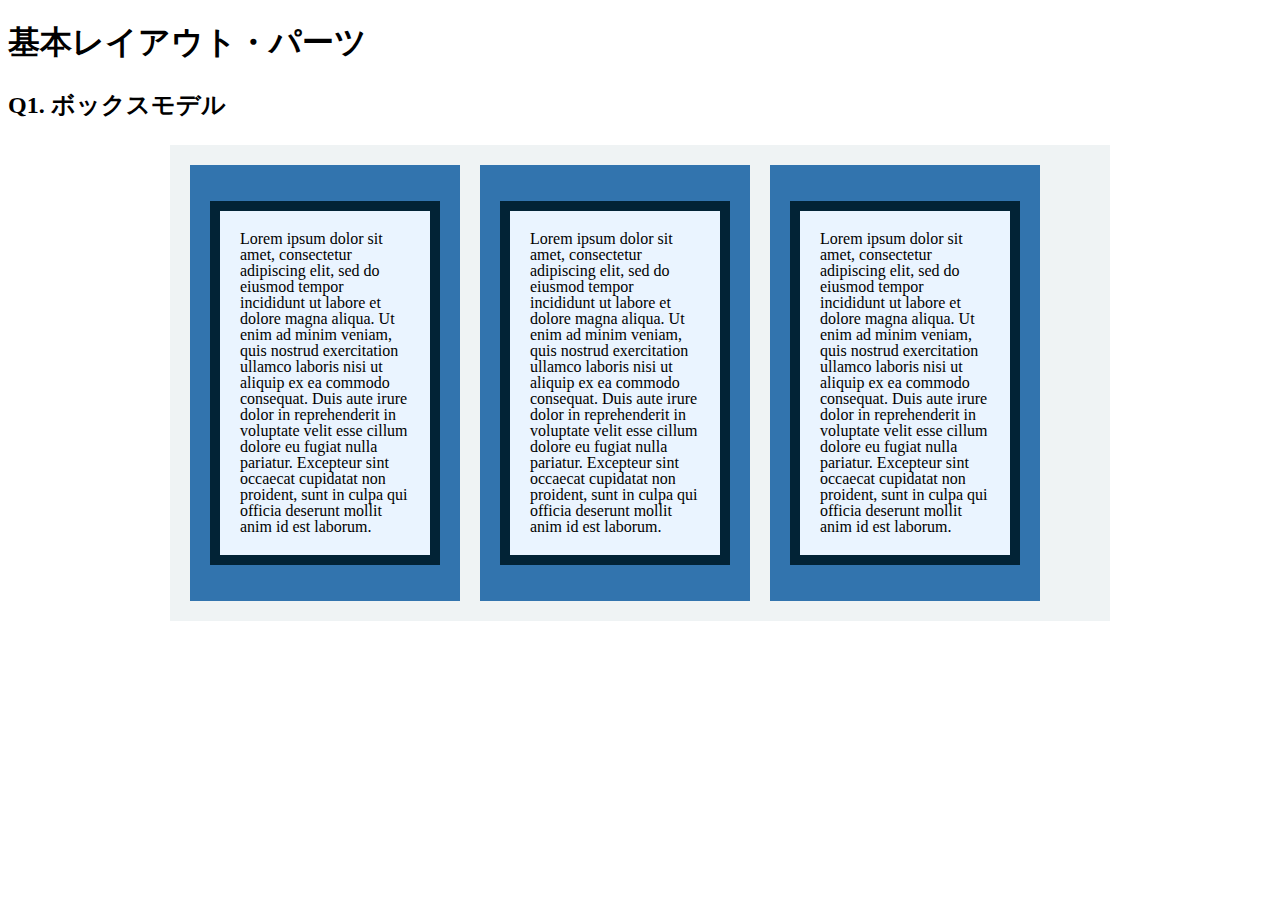
<file: layout_parts/q1/index.html>
<!DOCTYPE html>
<html>
  <head>
    <meta charset="utf-8">
    <meta http-equiv="X-UA-Compatible" content="IE=edge">
    <meta name="viewport" content="width=device-width, initial-scale=1.0, maximum-scale=1.0, user-scalable=no">
    <meta name="format-detection" content="telephone=no">
    <title>基本レイアウト・パーツ</title>
    <link rel="stylesheet" href="http://gizumo-inc.github.io/sample/front-lesson/layout_parts_new/assets/css/reset.css">
    <link rel="stylesheet" href="http://gizumo-inc.github.io/sample/front-lesson/layout_parts_new/assets/css/base.css">
    <link rel="stylesheet" href="css/style.css">
  </head>
  <body>
    <div class="wrapper">
      <h1 class="title">基本レイアウト・パーツ</h1>
      <h2 class="headline">
        <p class="headline__text">Q1. ボックスモデル</p>
      </h2>
      <div class="box">
        <!-- 回答はクラスq1の要素の中に書いてね -->
        <!-- すでについてるクラスにはstyleを指定しない。styleをつける場合は自分で新たにクラスをつけること -->
        <div class="q1 q1_content clearfix">
          <div class="q1_content_box">
            <p class="q1_content_text">Lorem ipsum dolor sit amet, consectetur adipiscing elit, sed do eiusmod tempor incididunt ut labore et dolore magna aliqua. Ut enim ad minim veniam, quis nostrud exercitation ullamco laboris nisi ut aliquip ex ea commodo consequat. Duis aute irure dolor in reprehenderit in voluptate velit esse cillum dolore eu fugiat nulla pariatur. Excepteur sint occaecat cupidatat non proident, sunt in culpa qui officia deserunt mollit anim id est laborum.</p>
          </div>
          <div class="q1_content_box">
            <p class="q1_content_text">Lorem ipsum dolor sit amet, consectetur adipiscing elit, sed do eiusmod tempor incididunt ut labore et dolore magna aliqua. Ut enim ad minim veniam, quis nostrud exercitation ullamco laboris nisi ut aliquip ex ea commodo consequat. Duis aute irure dolor in reprehenderit in voluptate velit esse cillum dolore eu fugiat nulla pariatur. Excepteur sint occaecat cupidatat non proident, sunt in culpa qui officia deserunt mollit anim id est laborum.</p>
          </div>
          <div class="q1_content_box">
            <p class="q1_content_text">Lorem ipsum dolor sit amet, consectetur adipiscing elit, sed do eiusmod tempor incididunt ut labore et dolore magna aliqua. Ut enim ad minim veniam, quis nostrud exercitation ullamco laboris nisi ut aliquip ex ea commodo consequat. Duis aute irure dolor in reprehenderit in voluptate velit esse cillum dolore eu fugiat nulla pariatur. Excepteur sint occaecat cupidatat non proident, sunt in culpa qui officia deserunt mollit anim id est laborum.</p>
          </div>
        </div>
        <!-- 回答はクラスq1の要素の中に書いてね -->
      </div>
    </div>
  </body>
</html>
</file>
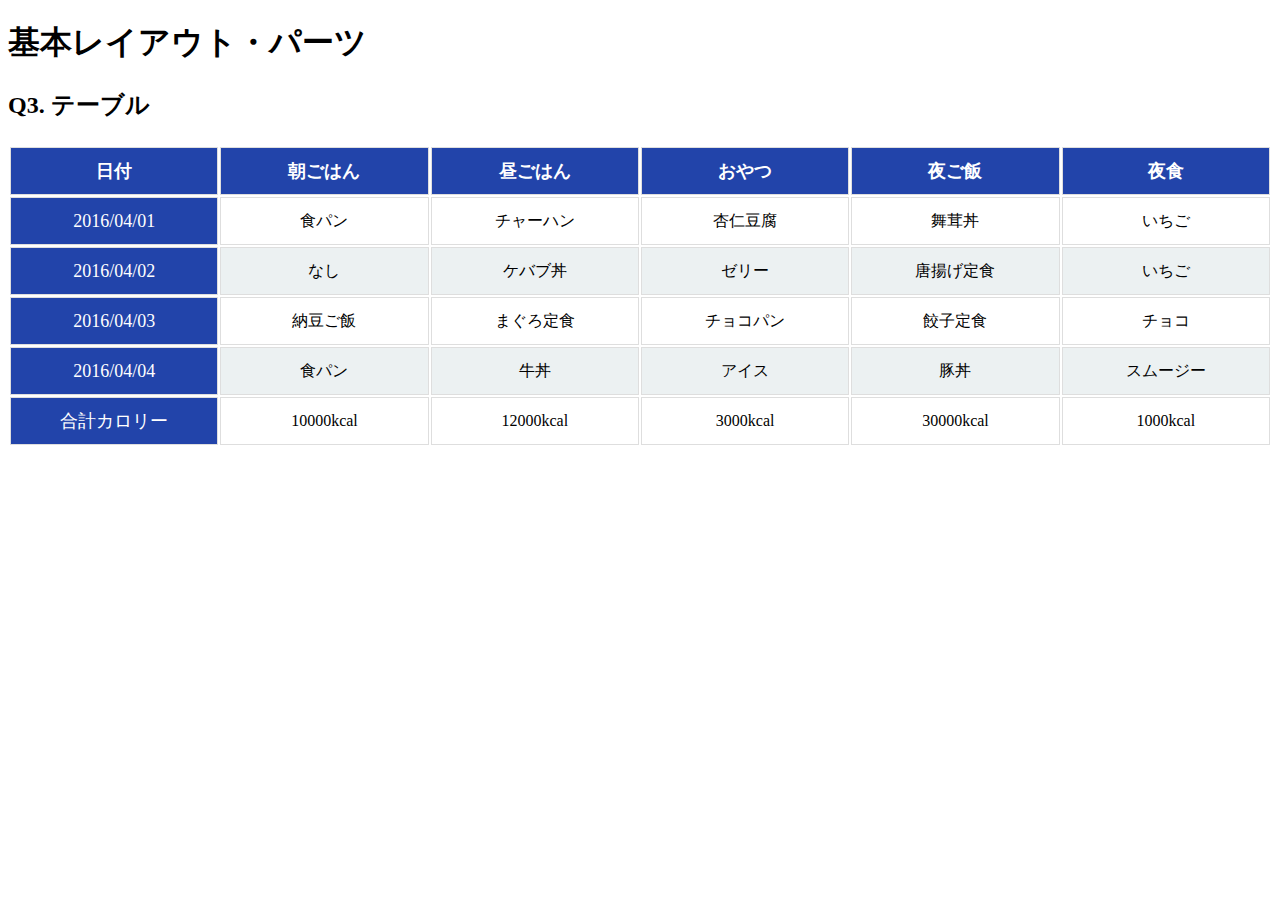
<file: layout_parts/q3/index.html>
<!DOCTYPE html>
<html>
  <head>
    <meta charset="utf-8">
    <meta http-equiv="X-UA-Compatible" content="IE=edge">
    <meta name="viewport" content="width=device-width, initial-scale=1.0, maximum-scale=1.0, user-scalable=no">
    <meta name="format-detection" content="telephone=no">
    <title>基本レイアウト・パーツ</title>
    <link rel="stylesheet" href="http://gizumo-inc.github.io/sample/front-lesson/layout_parts_new/assets/css/reset.css">
    <link rel="stylesheet" href="http://gizumo-inc.github.io/sample/front-lesson/layout_parts_new/assets/css/base.css">
    <link rel="stylesheet" href="css/style.css">
  </head>
  <body>
    <div class="wrapper">
      <h1 class="title">基本レイアウト・パーツ</h1>
      <h2 class="headline">
        <p class="headline__text">Q3. テーブル</p>
      </h2>
      <div class="box">
        <!-- 回答はクラスq3の要素の中に書いてね -->
        <!-- すでについてるクラスにはstyleを指定しない。styleをつける場合は自分で新たにクラスをつけること -->
        <div class="q3">
          <table class="q3_contents">
            <tr>
              <th>日付</th>
              <th>朝ごはん</th>
              <th>昼ごはん</th>
              <th>おやつ</th>
              <th>夜ご飯</th>
              <th>夜食</th>
            </tr>
            <tr>
              <td>2016/04/01</td>
              <td>食パン</td>
              <td>チャーハン</td>
              <td>杏仁豆腐</td>
              <td>舞茸丼</td>
              <td>いちご</td>
            </tr>
            <tr>
              <td>2016/04/02</td>
              <td>なし</td>
              <td>ケバブ丼</td>
              <td>ゼリー</td>
              <td>唐揚げ定食</td>
              <td>いちご</td>
            </tr>
            <tr>
              <td>2016/04/03</td>
              <td>納豆ご飯</td>
              <td>まぐろ定食</td>
              <td>チョコパン</td>
              <td>餃子定食</td>
              <td>チョコ</td>
            </tr>
            <tr>
              <td>2016/04/04</td>
              <td>食パン</td>
              <td>牛丼</td>
              <td>アイス</td>
              <td>豚丼</td>
              <td>スムージー</td>
            </tr>
            <tr>
              <td>合計カロリー</td>
              <td>10000kcal</td>
              <td>12000kcal</td>
              <td>3000kcal</td>
              <td>30000kcal</td>
              <td>1000kcal</td>
            </tr>
          </table>
        </div>
        <!-- 回答はクラスq3の要素の中に書いてね -->
      </div>
    </div>
  </body>
</html>
</file>
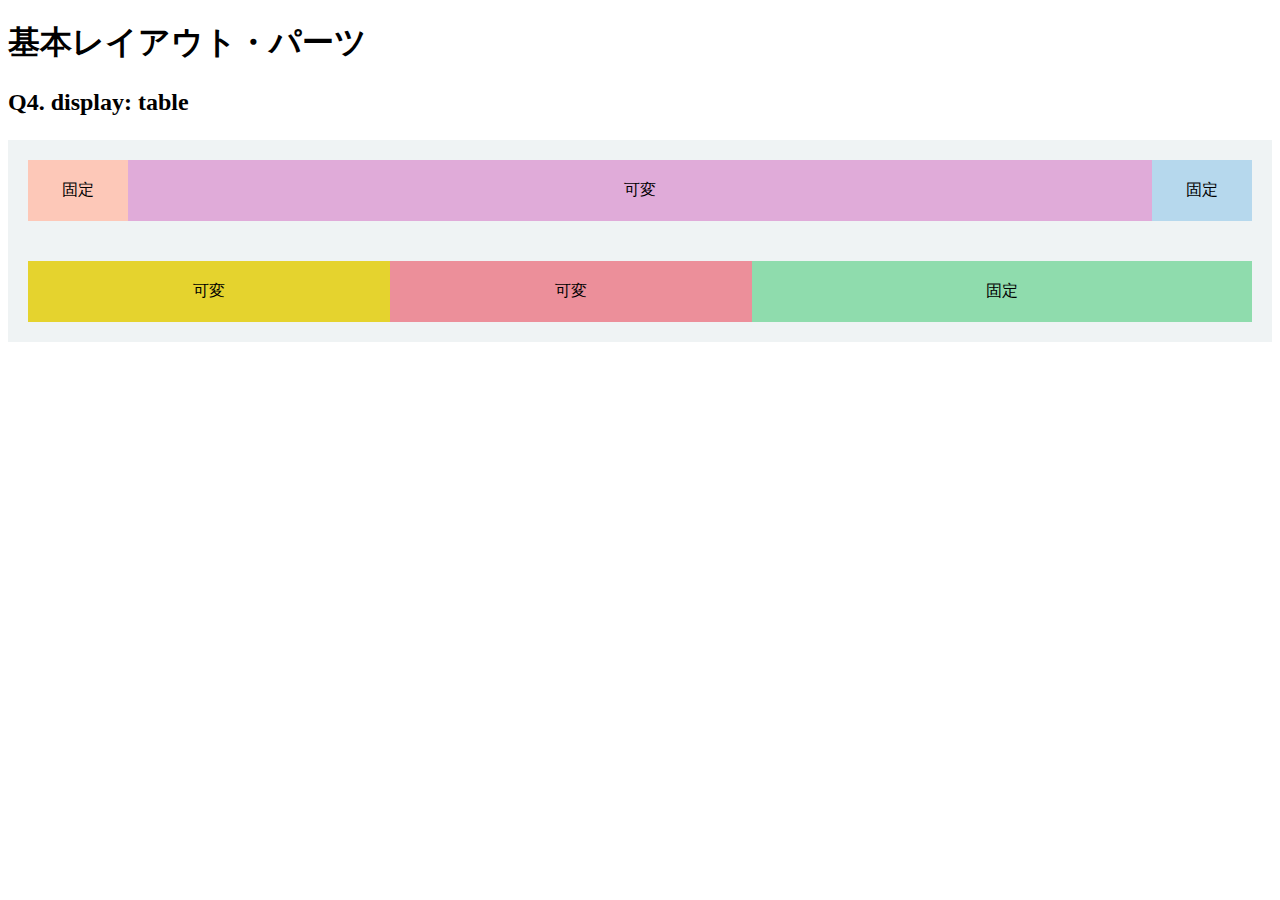
<file: layout_parts/q4/index.html>
<!DOCTYPE html>
<html>
  <head>
    <meta charset="utf-8">
    <meta http-equiv="X-UA-Compatible" content="IE=edge">
    <meta name="viewport" content="width=device-width, initial-scale=1.0, maximum-scale=1.0, user-scalable=no">
    <meta name="format-detection" content="telephone=no">
    <title>基本レイアウト・パーツ</title>
    <link rel="stylesheet" href="http://gizumo-inc.github.io/sample/front-lesson/layout_parts_new/assets/css/reset.css">
    <link rel="stylesheet" href="http://gizumo-inc.github.io/sample/front-lesson/layout_parts_new/assets/css/base.css">
    <link rel="stylesheet" href="css/style.css">
  </head>
  <body>
    <div class="wrapper">
      <h1 class="title">基本レイアウト・パーツ</h1>
      <h2 class="headline">
        <p class="headline__text">Q4. display: table</p>
      </h2>
      <div class="box">
        <!-- 回答はクラスq4の要素の中に書いてね -->
        <!-- すでについてるクラスにはstyleを指定しない。styleをつける場合は自分で新たにクラスをつけること -->
        <!-- 新たにタグは追加しなくてもできます。 -->
        <div class="q4 q4_contents">
          <div class="q4_content_bar">
            <div class="q4_content orange">固定</div>
            <div class="q4_content purple">可変</div>
            <div class="q4_content blue">固定</div>
          </div>
          <div class="q4_content_bar">
            <div class="q4_content yellow">可変</div>
            <div class="q4_content red">可変</div>
            <div class="q4_content green">固定</div>
          </div>
        </div>
        <!-- 回答はクラスq4の要素の中に書いてね -->
      </div>
    </div>
  </body>
</html>
</file>
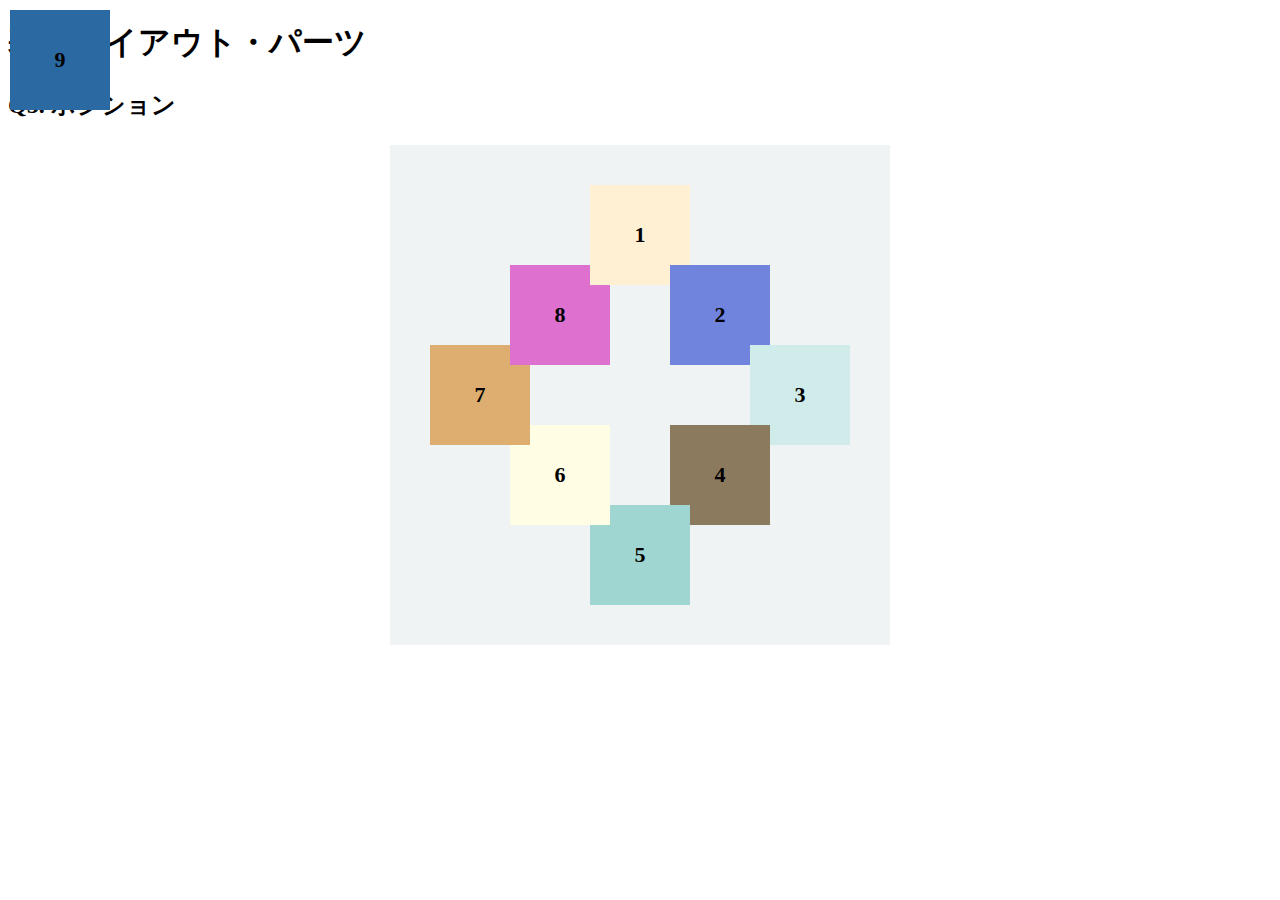
<file: layout_parts/q5/index.html>
<!DOCTYPE html>
<html>
  <head>
    <meta charset="utf-8">
    <meta http-equiv="X-UA-Compatible" content="IE=edge">
    <meta name="viewport" content="width=device-width, initial-scale=1.0, maximum-scale=1.0, user-scalable=no">
    <meta name="format-detection" content="telephone=no">
    <title>基本レイアウト・パーツ</title>
    <link rel="stylesheet" href="http://gizumo-inc.github.io/sample/front-lesson/layout_parts_new/assets/css/reset.css">
    <link rel="stylesheet" href="http://gizumo-inc.github.io/sample/front-lesson/layout_parts_new/assets/css/base.css">
    <link rel="stylesheet" href="css/style.css">
  </head>
  <body>
    <div class="wrapper">
      <h1 class="title">基本レイアウト・パーツ</h1>
      <h2 class="headline">
        <p class="headline__text">Q5. ポジション</p>
      </h2>
      <div class="box">
        <!-- 回答はクラスq5の要素の中に書いてね -->
        <!-- すでについてるクラスにはstyleを指定しない。styleをつける場合は自分で新たにクラスをつけること -->
        <!-- 新たにタグは追加しなくてもできます。 -->
        <div class="q5 q5_contents">
          <div class="q5_content eight">8</div>
          <div class="q5_content five">5</div>
          <div class="q5_content one">1</div>
          <div class="q5_content seven">7</div>
          <div class="q5_content four">4</div>
          <div class="q5_content six">6</div>
          <div class="q5_content two">2</div>
          <div class="q5_content three">3</div>
          <div class="q5_content nine">9</div>
        </div>
        <!-- 回答はクラスq5の要素の中に書いてね -->
      </div>
    </div>
  </body>
</html>
</file>
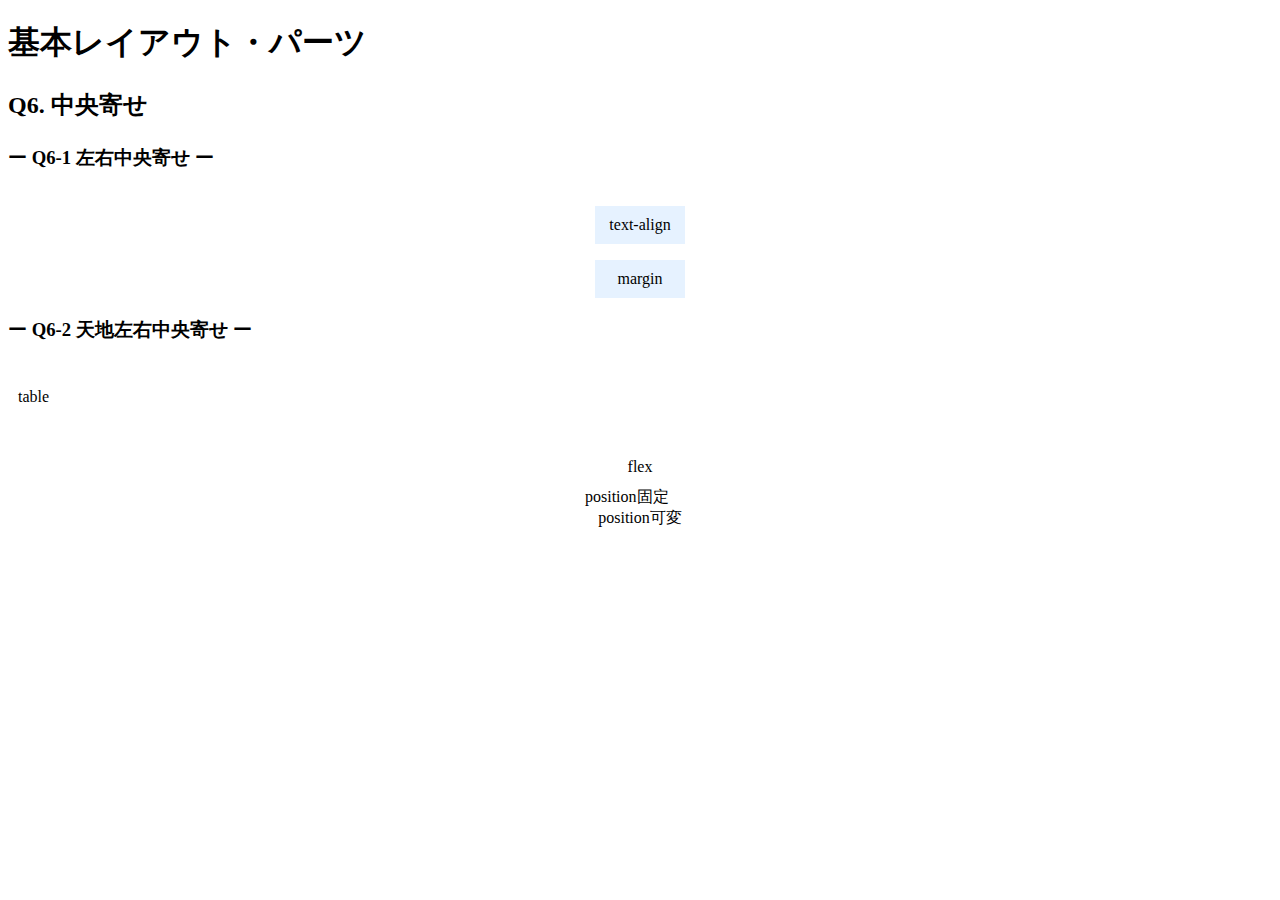
<file: layout_parts/q6/index.html>
<!DOCTYPE html>
<html>
  <head>
    <meta charset="utf-8">
    <meta http-equiv="X-UA-Compatible" content="IE=edge">
    <meta name="viewport" content="width=device-width, initial-scale=1.0, maximum-scale=1.0, user-scalable=no">
    <meta name="format-detection" content="telephone=no">
    <title>基本レイアウト・パーツ</title>
    <link rel="stylesheet" href="http://gizumo-inc.github.io/sample/front-lesson/layout_parts_new/assets/css/reset.css">
    <link rel="stylesheet" href="http://gizumo-inc.github.io/sample/front-lesson/layout_parts_new/assets/css/base.css">
    <link rel="stylesheet" href="css/style.css">
  </head>
  <body>
    <div class="wrapper">
      <h1 class="title">基本レイアウト・パーツ</h1>
      <h2 class="headline">
        <p class="headline__text">Q6. 中央寄せ</p>
      </h2>
      <div class="box">
        <div class="box__inner">
          <h3 class="box__headline">
            <p class="box__headline__text">ー Q6-1 左右中央寄せ ー</p>
          </h3>
          <div class="q6 q6--horizontal q6-1_center">
            <!-- Q6-1の回答はここに書いてね -->
            <!-- 新たにタグは追加しなくてもできます。 -->
            <div class="q6__box q6-1_istextalign">
              <div class="q6-1_textalign">
                <p class="q6-1_box_text">text-align</p>
              </div>
            </div>
            <!-- Q6-1の回答はここに書いてね -->
            
            <!-- Q6-1の回答はここに書いてね -->
            <!-- 新たにタグは追加しなくてもできます。 -->
            <div class="q6__box q6-1_ismargin">
              <p class="q6-1_box_text">margin</p>
            </div>
            <!-- Q6-1の回答はここに書いてね -->
          </div>
        </div>

        <div class="box__inner">
          <h3 class="box__headline">
            <p class="box__headline__text">ー Q6-2 天地左右中央寄せ ー</p>
          </h3>
          <!-- Q6-2の回答はここに書いてね -->
          <!-- すでについてるクラスにはstyleを指定しない。styleをつける場合は自分で新たにクラスをつけること -->
          <!-- 新たにタグは追加しなくてもできます。 -->
          <div class="q6 q6--around q6-2_around_box_table">
            <div class="q6-2_around_table">
              <p class="q6-2_around_text">table</p>
            </div>
          </div>
          <!-- Q6-2の回答はここに書いてね -->

          <!-- Q6-2の回答はここに書いてね -->
          <!-- すでについてるクラスにはstyleを指定しない。styleをつける場合は自分で新たにクラスをつけること -->
          <!-- 新たにタグは追加しなくてもできます。 -->
          <div class="q6 q6--around q6-2_around_box_flex">
            <p class="q6-2_around_text">flex</p>
          </div>
          <!-- Q6-2の回答はここに書いてね -->

          <div class="q6 q6--position">
            <!-- Q6-2の回答はここに書いてね -->
            <!-- すでについてるクラスにはstyleを指定しない。styleをつける場合は自分で新たにクラスをつけること -->
            <!-- 新たにタグは追加しなくてもできます。 -->
            <div class="q6__box is-stable q6-2_position_stable">
              <p class="q6__box__inner q6-2_position_text">position固定</p>
            </div>
            <!-- Q6-2の回答はここに書いてね -->

            <!-- Q6-2の回答はここに書いてね -->
            <!-- すでについてるクラスにはstyleを指定しない。styleをつける場合は自分で新たにクラスをつけること -->
            <!-- 新たにタグは追加しなくてもできます。 -->
            <div class="q6__box is-flexible q6-2_position_flexible">
              <p class="q6__box__inner q6-2_position_text">position可変</p>
            </div>
            <!-- Q6-2の回答はここに書いてね -->
          </div>
        </div>
      </div>
    </div>
  </body>
</html>
</file>
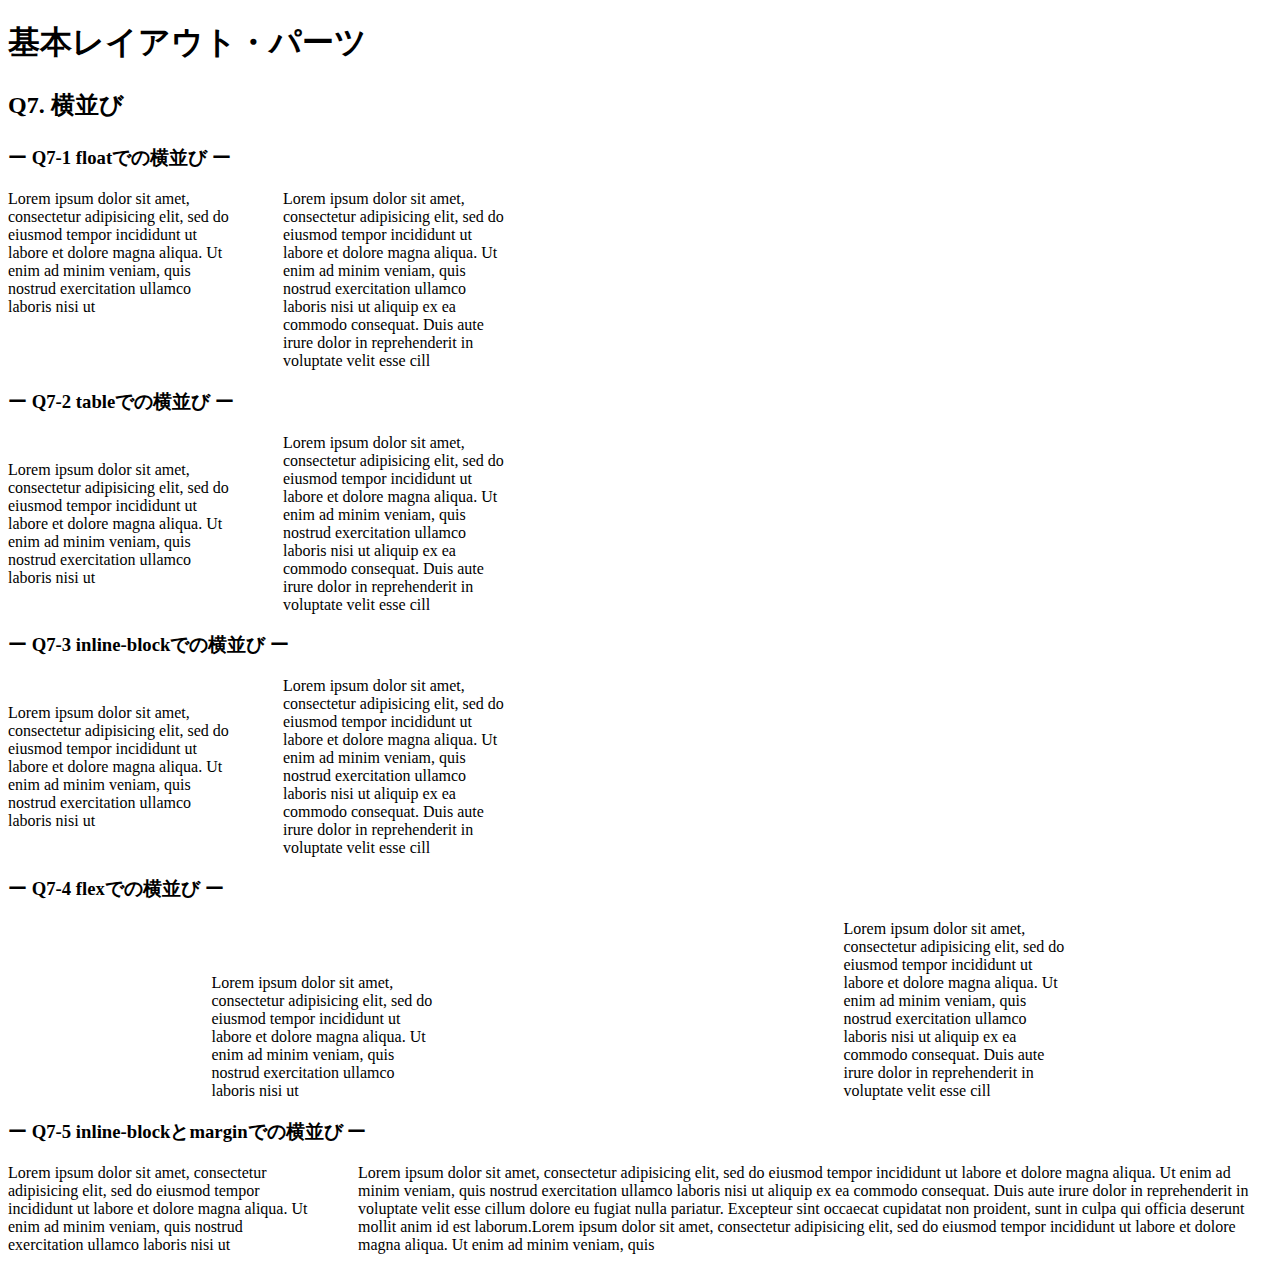
<file: layout_parts/q7/index.html>
<!DOCTYPE html>
<html>
  <head>
    <meta charset="utf-8">
    <meta http-equiv="X-UA-Compatible" content="IE=edge">
    <meta name="viewport" content="width=device-width, initial-scale=1.0, maximum-scale=1.0, user-scalable=no">
    <meta name="format-detection" content="telephone=no">
    <title>基本レイアウト・パーツ</title>
    <link rel="stylesheet" href="http://gizumo-inc.github.io/sample/front-lesson/layout_parts_new/assets/css/reset.css">
    <link rel="stylesheet" href="http://gizumo-inc.github.io/sample/front-lesson/layout_parts_new/assets/css/base.css">
    <link rel="stylesheet" href="css/style.css">
  </head>
  <body>
    <div class="wrapper">
      <h1 class="title">基本レイアウト・パーツ</h1>
      <h2 class="headline">
        <p class="headline__text">Q7. 横並び</p>
      </h2>
      <div class="box">
        <div class="box__inner">
          <h3 class="box__headline">
            <p class="box__headline__text">ー Q7-1 floatでの横並び ー</p>
          </h3>
          <!-- Q7の回答はここに書いてね -->
          <!-- すでについてるクラスにはstyleを指定しない。styleをつける場合は自分で新たにクラスをつけること -->
          <!-- 新たにタグは追加しなくてもできます。 -->
          <div class="q7 q7--float">
            <div class="q7__inner q7-1_float clearfix">
              <div class="q7__box q7-1_float_box">
                Lorem ipsum dolor sit amet, consectetur adipisicing elit, sed do eiusmod tempor incididunt ut labore et dolore magna aliqua. Ut enim ad minim veniam, quis nostrud exercitation ullamco laboris nisi ut
              </div>
              <div class="q7__box q7-1_float_box">
                Lorem ipsum dolor sit amet, consectetur adipisicing elit, sed do eiusmod tempor incididunt ut labore et dolore magna aliqua. Ut enim ad minim veniam, quis nostrud exercitation ullamco laboris nisi ut aliquip ex ea commodo consequat. Duis aute irure dolor in reprehenderit in voluptate velit esse cill
              </div>
            </div>
          </div>
          <!-- Q7の回答はここに書いてね -->
        </div>

        <div class="box__inner">
          <h3 class="box__headline">
            <p class="box__headline__text">ー Q7-2 tableでの横並び ー</p>
          </h3>
          <!-- Q7の回答はここに書いてね -->
          <!-- すでについてるクラスにはstyleを指定しない。styleをつける場合は自分で新たにクラスをつけること -->
          <!-- 新たにタグは追加しなくてもできます。 -->
          <div class="q7 q7--table">
            <div class="q7__inner q7-2_table">
              <div class="q7__box q7-2_table_cell">
                <div class="q7__box__text">
                  Lorem ipsum dolor sit amet, consectetur adipisicing elit, sed do eiusmod tempor incididunt ut labore et dolore magna aliqua. Ut enim ad minim veniam, quis nostrud exercitation ullamco laboris nisi ut
                </div>
              </div>
              <div class="q7__box q7-2_table_cell">
                <div class="q7__box__text">
                  Lorem ipsum dolor sit amet, consectetur adipisicing elit, sed do eiusmod tempor incididunt ut labore et dolore magna aliqua. Ut enim ad minim veniam, quis nostrud exercitation ullamco laboris nisi ut aliquip ex ea commodo consequat. Duis aute irure dolor in reprehenderit in voluptate velit esse cill
                </div>
              </div>
            </div>
          </div>
          <!-- Q7の回答はここに書いてね -->
        </div>

        <div class="box__inner">
          <h3 class="box__headline">
            <p class="box__headline__text">ー Q7-3 inline-blockでの横並び ー</p>
          </h3>
          <!-- Q7の回答はここに書いてね -->
          <!-- すでについてるクラスにはstyleを指定しない。styleをつける場合は自分で新たにクラスをつけること -->
          <!-- 新たにタグは追加しなくてもできます。 -->
          <div class="q7 q7--inlineblock">
            <div class="q7__inner q7-3_inline_block">
              <div class="q7__box q7-3_inline">
                Lorem ipsum dolor sit amet, consectetur adipisicing elit, sed do eiusmod tempor incididunt ut labore et dolore magna aliqua. Ut enim ad minim veniam, quis nostrud exercitation ullamco laboris nisi ut
              </div>
              <div class="q7__box q7-3_inline">
                Lorem ipsum dolor sit amet, consectetur adipisicing elit, sed do eiusmod tempor incididunt ut labore et dolore magna aliqua. Ut enim ad minim veniam, quis nostrud exercitation ullamco laboris nisi ut aliquip ex ea commodo consequat. Duis aute irure dolor in reprehenderit in voluptate velit esse cill
              </div>
            </div>
          </div>
          <!-- Q7の回答はここに書いてね -->
        </div>

        <div class="box__inner">
          <h3 class="box__headline">
            <p class="box__headline__text">ー Q7-4 flexでの横並び ー</p>
          </h3>
          <!-- Q7の回答はここに書いてね -->
          <!-- すでについてるクラスにはstyleを指定しない。styleをつける場合は自分で新たにクラスをつけること -->
          <!-- 新たにタグは追加しなくてもできます。 -->
          <div class="q7 q7--flex q7-4">
            <div class="q7__inner q7-4_flex">
              <div class="q7__box q7-4_flex_box">
                Lorem ipsum dolor sit amet, consectetur adipisicing elit, sed do eiusmod tempor incididunt ut labore et dolore magna aliqua. Ut enim ad minim veniam, quis nostrud exercitation ullamco laboris nisi ut
              </div>
              <div class="q7__box q7-4_flex_box">
                Lorem ipsum dolor sit amet, consectetur adipisicing elit, sed do eiusmod tempor incididunt ut labore et dolore magna aliqua. Ut enim ad minim veniam, quis nostrud exercitation ullamco laboris nisi ut aliquip ex ea commodo consequat. Duis aute irure dolor in reprehenderit in voluptate velit esse cill
              </div>
            </div>
          </div>
          <!-- Q7の回答はここに書いてね -->
        </div>

        <div class="box__inner">
          <h3 class="box__headline">
            <p class="box__headline__text">ー Q7-5 inline-blockとmarginでの横並び ー</p>
          </h3>
          <!-- Q7の回答はここに書いてね -->
          <!-- すでについてるクラスにはstyleを指定しない。styleをつける場合は自分で新たにクラスをつけること -->
          <!-- 新たにタグは追加しなくてもできます。 -->
          <div class="q7 q7--margin">
            <div class="q7__inner is-full q7-5_box">
              <div class="q7__box q7-5_fix">
                <div class="q7__box__text">
                  Lorem ipsum dolor sit amet, consectetur adipisicing elit, sed do eiusmod tempor incididunt ut labore et dolore magna aliqua. Ut enim ad minim veniam, quis nostrud exercitation ullamco laboris nisi ut
                </div>
              </div>
              <div class="q7__box q7-5_full">
                <div class="q7__box__text">
                  Lorem ipsum dolor sit amet, consectetur adipisicing elit, sed do eiusmod tempor incididunt ut labore et dolore magna aliqua. Ut enim ad minim veniam, quis nostrud exercitation ullamco laboris nisi ut aliquip ex ea commodo consequat. Duis aute irure dolor in reprehenderit in voluptate velit esse cillum dolore eu fugiat nulla pariatur. Excepteur sint occaecat cupidatat non proident, sunt in culpa qui officia deserunt mollit anim id est laborum.Lorem ipsum dolor sit amet, consectetur adipisicing elit, sed do eiusmod tempor incididunt ut labore et dolore magna aliqua. Ut enim ad minim veniam, quis
                </div>
              </div>
            </div>
          </div>
          <!-- Q7の回答はここに書いてね -->
        </div>
      </div>
    </div>
  </body>
</html>
</file>
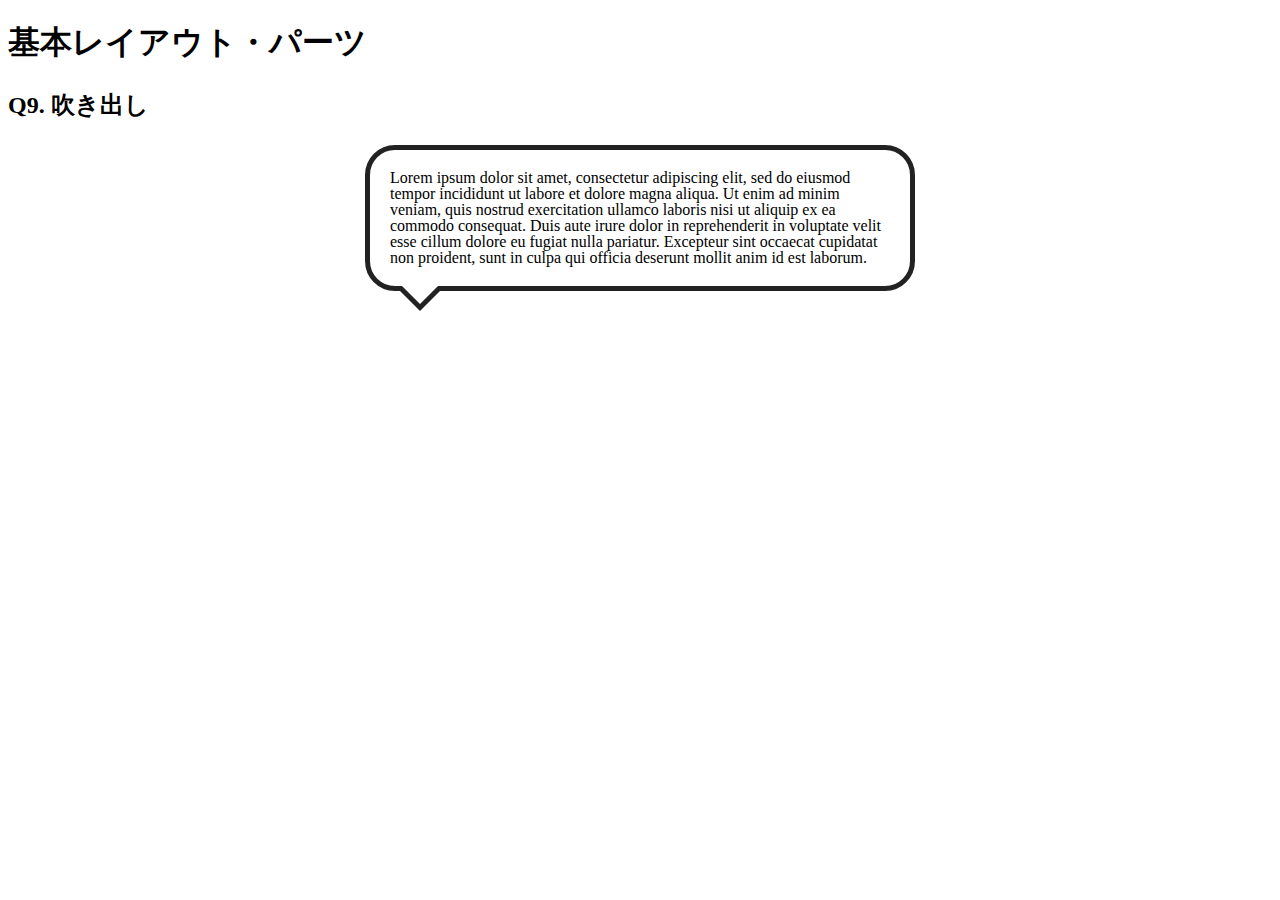
<file: layout_parts/q9/index.html>
<!DOCTYPE html>
<html>
  <head>
    <meta charset="utf-8">
    <meta http-equiv="X-UA-Compatible" content="IE=edge">
    <meta name="viewport" content="width=device-width, initial-scale=1.0, maximum-scale=1.0, user-scalable=no">
    <meta name="format-detection" content="telephone=no">
    <title>基本レイアウト・パーツ</title>
    <link rel="stylesheet" href="http://gizumo-inc.github.io/sample/front-lesson/layout_parts_new/assets/css/reset.css">
    <link rel="stylesheet" href="http://gizumo-inc.github.io/sample/front-lesson/layout_parts_new/assets/css/base.css">
    <link rel="stylesheet" href="css/style.css">
  </head>
  <body>
    <div class="wrapper">
      <h1 class="title">基本レイアウト・パーツ</h1>
      <h2 class="headline">
        <p class="headline__text">Q9. 吹き出し</p>
      </h2>
      <div class="box">
        <!-- 回答はクラスq9の要素の中に書いてね -->
        <!-- すでについてるクラスにはstyleを指定しない。styleをつける場合は自分で新たにクラスをつけること -->
        <div class="q9 q9_text_box">
          Lorem ipsum dolor sit amet, consectetur adipiscing elit, sed do eiusmod tempor incididunt ut labore et dolore magna aliqua. Ut enim ad minim veniam, quis nostrud exercitation ullamco laboris nisi ut aliquip ex ea commodo consequat. Duis aute irure dolor in reprehenderit in voluptate velit esse cillum dolore eu fugiat nulla pariatur. Excepteur sint occaecat cupidatat non proident, sunt in culpa qui officia deserunt mollit anim id est laborum.
        </div>
        <!-- 回答はクラスq9の要素の中に書いてね -->
      </div>
    </div>
  </body>
</html>
</file>
<file: layout_parts/q1/css/style.css>
@charset "UTF-8";

/* 回答はここに書いてね */
.clearfix::after {
  display: block;
  clear: both;
  content: "";
}

.q1_content {
  width: 940px;
  background-color: #eff3f4;
  box-sizing: border-box;
  margin: 0  auto;
  padding: 20px;

}

.q1_content_box {
  float: left;
  padding: 20px;
  width: 230px;
  background-color: #3274ae;
  margin-left: 20px;
}

.q1_content_box:first-child {
  margin-left: 0;
}

.q1_content_text {
  font-size: 16px;
  line-height: 16px;
  background-color: #eaf4ff;
  padding: 20px;
  border: 10px solid #022336;
}
/* 回答はここに書いてね */
</file>
<file: layout_parts/q3/css/style.css>
@charset "UTF-8";

/* 回答はここに書いてね */
.q3_contents {
  width: 100%;
  table-layout: fixed;
  text-align: center;
  font-size: 16px;
  line-height: 22px;
}

.q3_contents th, .q3_contents td {
  border: solid #dedede 1px;
  padding: 10px 0;
}

.q3_contents th,.q3_contents td:nth-of-type(1) {
  background-color: #2244aa;
  color: #fff;
  font-size: 18px;
  line-height: 26px;
}

.q3_contents tr:last-child {
  border-top: dashed #000 2px;
}

.q3_contents tr:nth-child(odd) {
  background-color: #ecf1f2;
}
/* 回答はここに書いてね */
</file>
<file: layout_parts/q4/css/style.css>
@charset "UTF-8";

/* 回答はここに書いてね */
.q4_contents {
  background-color: #eff3f4;
  padding: 20px;
}

.q4_content_bar{
  display: table;
  width: 100%;
  table-layout: fixed;
}

.q4_content_bar:first-child {
  margin-bottom: 40px;
}

.q4_content {
  padding: 20px 0;
  display: table-cell;
  text-align: center;
}

.orange {
  background-color: #fdc8b8;
  width: 100px;
}

.purple {
  background-color: #e0abd9;
}

.blue {
  width: 100px;
  background-color: #b6d8ed;
}

.yellow {
  background-color: #e5d32e;
}

.red {
  background-color: #ec8f9a;
}

.green {
  background-color: #8fdcad;
  width: 500px;
}
/* 回答はここに書いてね */
</file>
<file: layout_parts/q5/css/style.css>
@charset "UTF-8";

/* 回答はここに書いてね */
.q5_contents {
  width: 500px;
  height: 500px;
  background-color: #eff3f4;
  margin: 0 auto;
  position: relative;
}

.q5_content {
  width: 100px;
  height: 100px;
  text-align: center;
  line-height: 100px;
  position: absolute;
  font-weight: bold;
  font-size: 22px;
}

.one {
  background-color: #ffefd3;
  top: 40px;
  left: 200px;
  z-index: 1;
}

.two {
  background-color: #7084de;
  top: 120px;
  left: 280px;
  z-index: 2;
}

.three {
  background-color: #d0ecea;
  top: 200px;
  right: 40px;
  z-index: 3;
}

.four {
  background-color: #8b7a5e;
  top: 280px;
  left: 280px;
  z-index: 4;
}

.five {
  background-color: #9fd6d2;
  bottom: 40px;
  left: 200px;
  z-index: 5;
}

.six {
  background-color: #fffee4;
  top: 280px;
  left: 120px;
  z-index: 6;
}

.seven {
  background-color: #deae70;
  top: 200px;
  left: 40px;
  z-index: 7;
}

.eight {
  background-color: #de70cf;
  top: 120px;
  left: 120px;
  z-index: 8;
}

.nine {
  background-color: #2b69a3;
  position: fixed;
  top: 10px;
  left: 10px;
}

.eight::after {
  content: "";
  position: absolute;
  top: 0px;
  right: 0px;
  background-color: #ffefd3;
  height: 20px;
  width: 20px;
}
/* 回答はここに書いてね */
</file>
<file: layout_parts/q6/css/style.css>
@charset "UTF-8";

/* 回答はここに書いてね */
.q6-1_center .q6-1_istextalign {
  text-align: center;
}

.q6-1_textalign {
  text-align: center;
  display: inline-block;
}

.q6-1_textalign .q6-1_box_text {
  display: inline-block;
}
.q6-1_box_text {
  padding: 10px 0;
  width: 90px;
  background-color: #e6f2ff;
}

.q6-1_ismargin .q6-1_box_text {
  margin: 0 auto;
  text-align: center;
}

.q6-2_around_text {
  padding: 10px;
  background-color: #fff;
}

.q6-2_around_box_table {
  display: table;
}

.q6-2_around_table {
  display: table-cell;
  vertical-align: middle;
  text-align: center;
}

.q6-2_around_table .q6-2_around_text {
  display: table-cell;
  display: inline-block;
}

.q6-2_around_box_flex {
  align-items: center;
  display: flex;
  justify-content: center;
}

.q6-2_position_stable {
  position: relative;
}

.q6-2_position_stable .q6-2_position_text {
  position: absolute;
  margin: auto;
  top: 0;
  left: 0;
  right: 0;
  bottom: 0;
  width: 110px;
  height: 30px;
}

.q6-2_position_flexible {
  position: relative;
}

.q6-2_position_flexible .q6-2_position_text {
  position: absolute;
  top: 50%;
  left: 50%;
  transform: translate(-50%,-50%);
  padding: 10px;
}
/* 回答はここに書いてね */
</file>
<file: layout_parts/q7/css/style.css>
@charset "UTF-8";

/* 回答はここに書いてね */
.clearfix::after {
  content: "";
  clear: both;
  display: block;
}

.q7-1_float_box {
  float: left;
  width: 225px;
  font-size: 16px;
  box-sizing: border-box;
  margin-left: 50px;
}

.q7-1_float_box:first-child {
  margin-left: 0;
}

.q7-2_table {
  display: table;
}

.q7-2_table_cell {
  display: table-cell;
  width: 225px;
  padding-left: 50px;
  font-size: 16px;
  vertical-align: middle;
}

.q7-2_table_cell:first-child {
  padding-left: 0;
}

.q7-3_inline {
  margin-left: 50px;
  display: inline-block;
  width: 225px;
  vertical-align: middle;
  box-sizing: border-box;
  font-size: 16px;
}

.q7-3_inline:first-child {
  margin-left: 0;
}

.q7-3_inline_block,.q7-5_box {
  font-size: 0;
}

.q7-4_flex_box {
  width: 225px;
  font-size: 16px;
  box-sizing: border-box;
  align-self: flex-end;
}

.q7-4_flex {
  display: flex;
  justify-content: space-around;
}

.q7-5_fix {
  width: 300px;
  display: inline-block;
  vertical-align: top;
  font-size: 16px;
}

.q7-5_full {
  display: inline-block;
  margin-left: -300px;
  padding-left: 350px;
  width: 100%;
  box-sizing: border-box;
  vertical-align: top;
  font-size: 16px;
}
/* 回答はここに書いてね */
</file>
<file: layout_parts/q9/css/style.css>
@charset "UTF-8";

/* 回答はここに書いてね */
.q9_text_box {
  border: solid 5px #222;
  border-radius: 30px;
  width: 500px;
  margin: 0 auto;
  position: relative;
  font-size: 16px;
  line-height: 16px;
  padding: 20px;
}

.q9_text_box::before,.q9_text_box::after {
  content: "";
  position: absolute;
  border: 20px solid transparent;
  left: 30px;
}

.q9_text_box::before {
  border-top: 20px solid #222;
  bottom: -45px;
}

.q9_text_box::after {
  border-top: 20px solid #fff;
  bottom: -38px;
}
/* 回答はここに書いてね */
</file>
